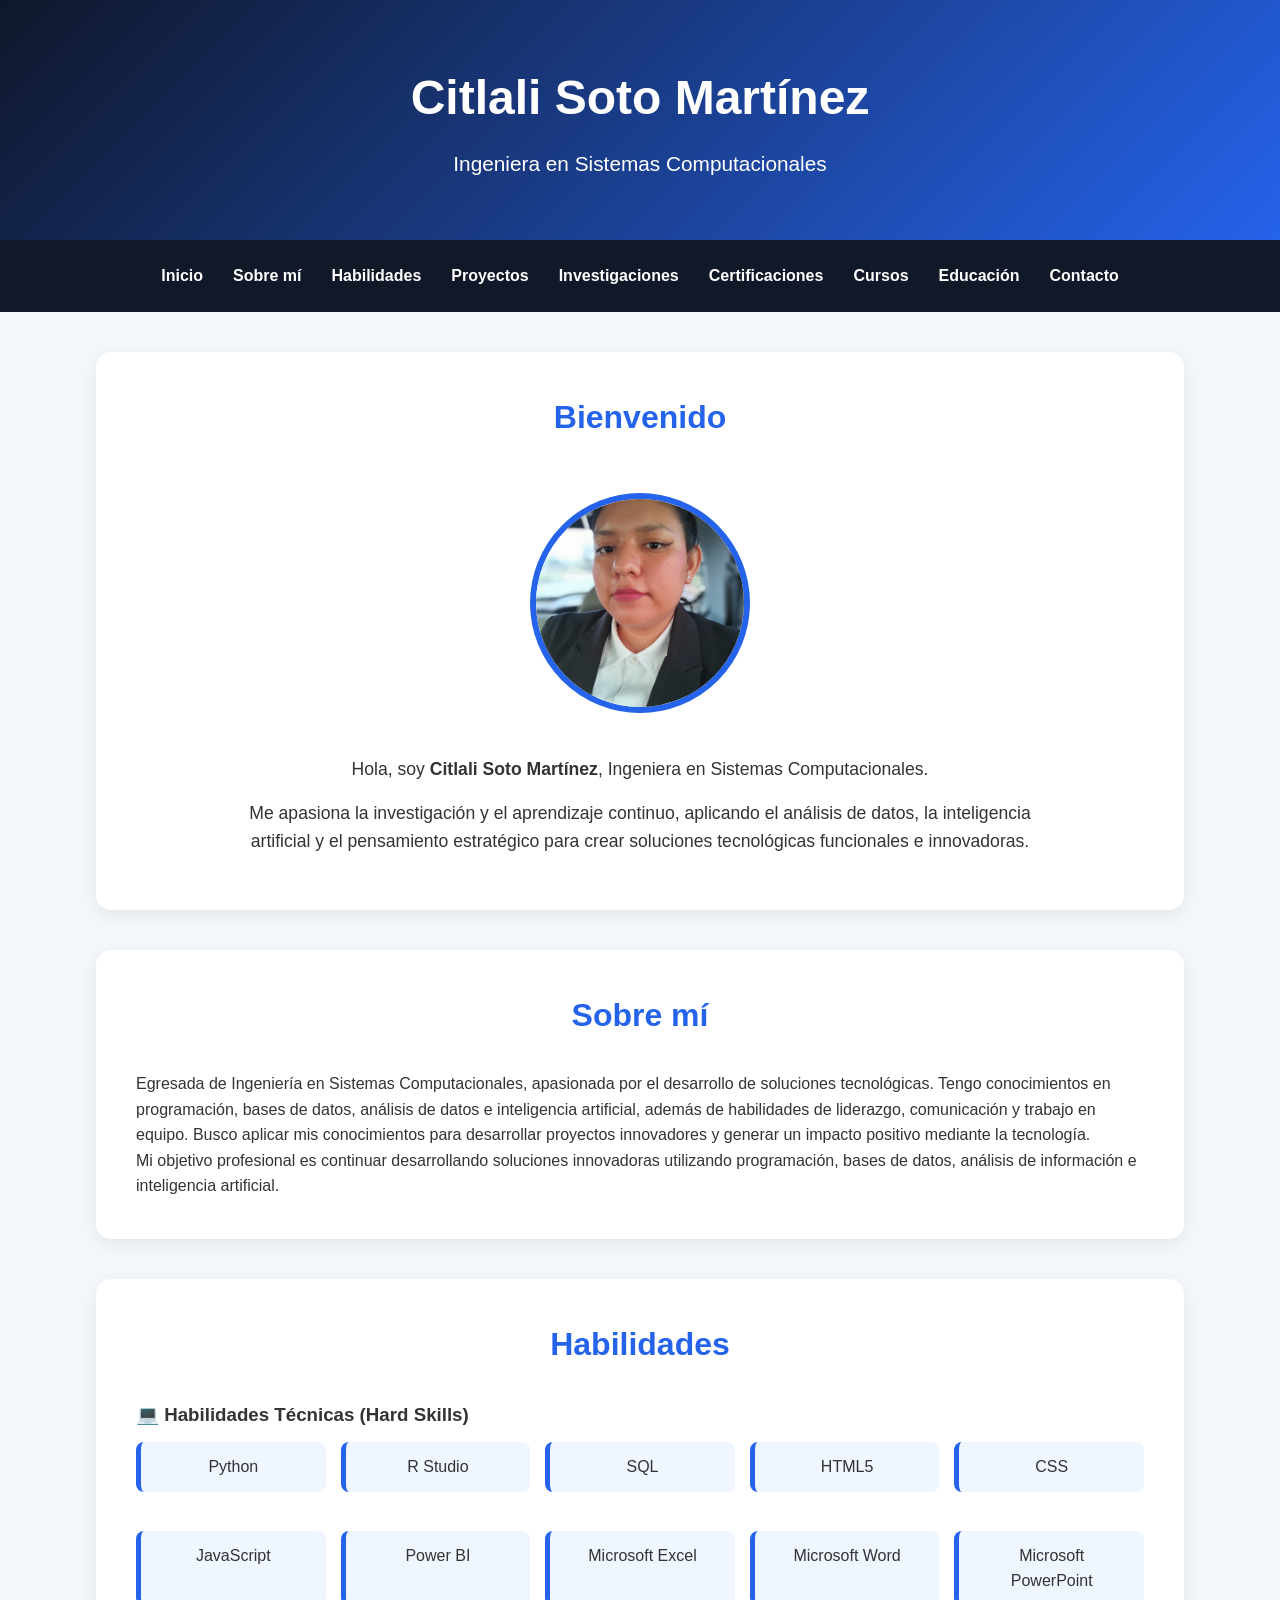
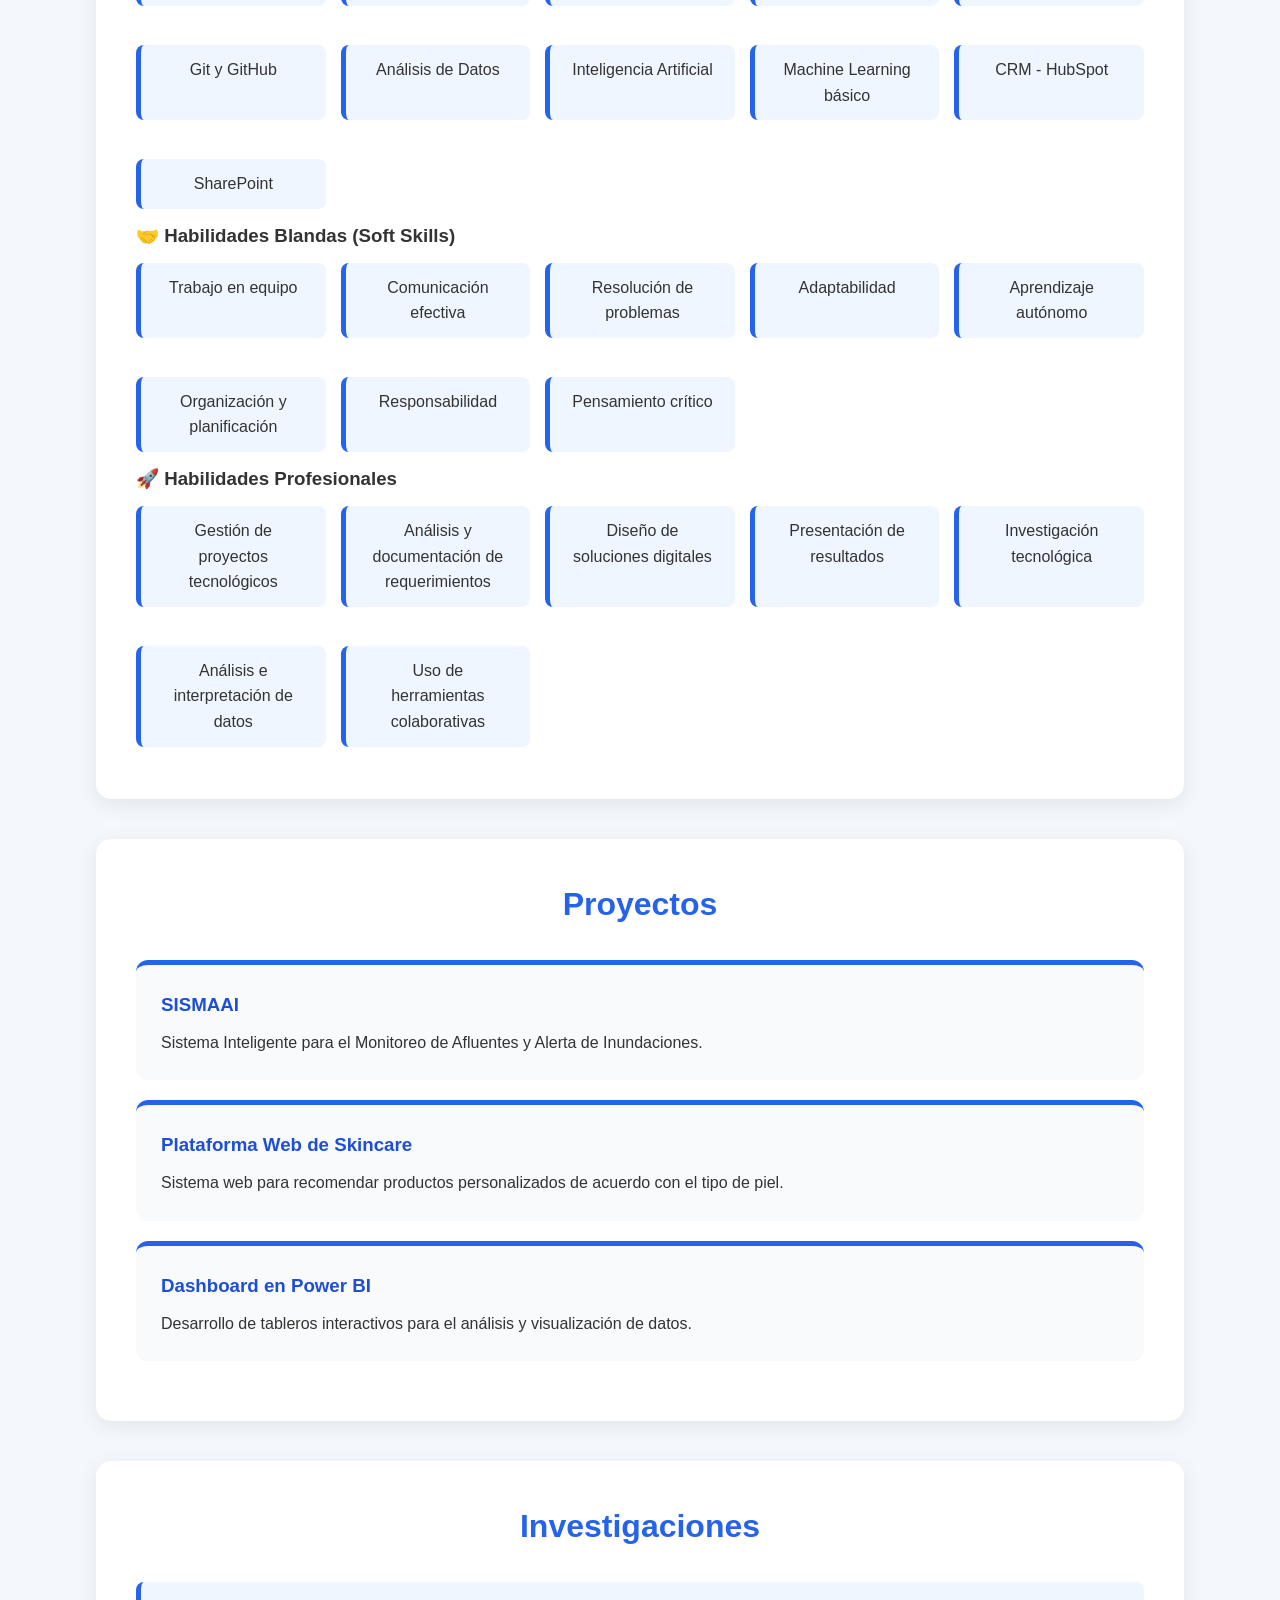
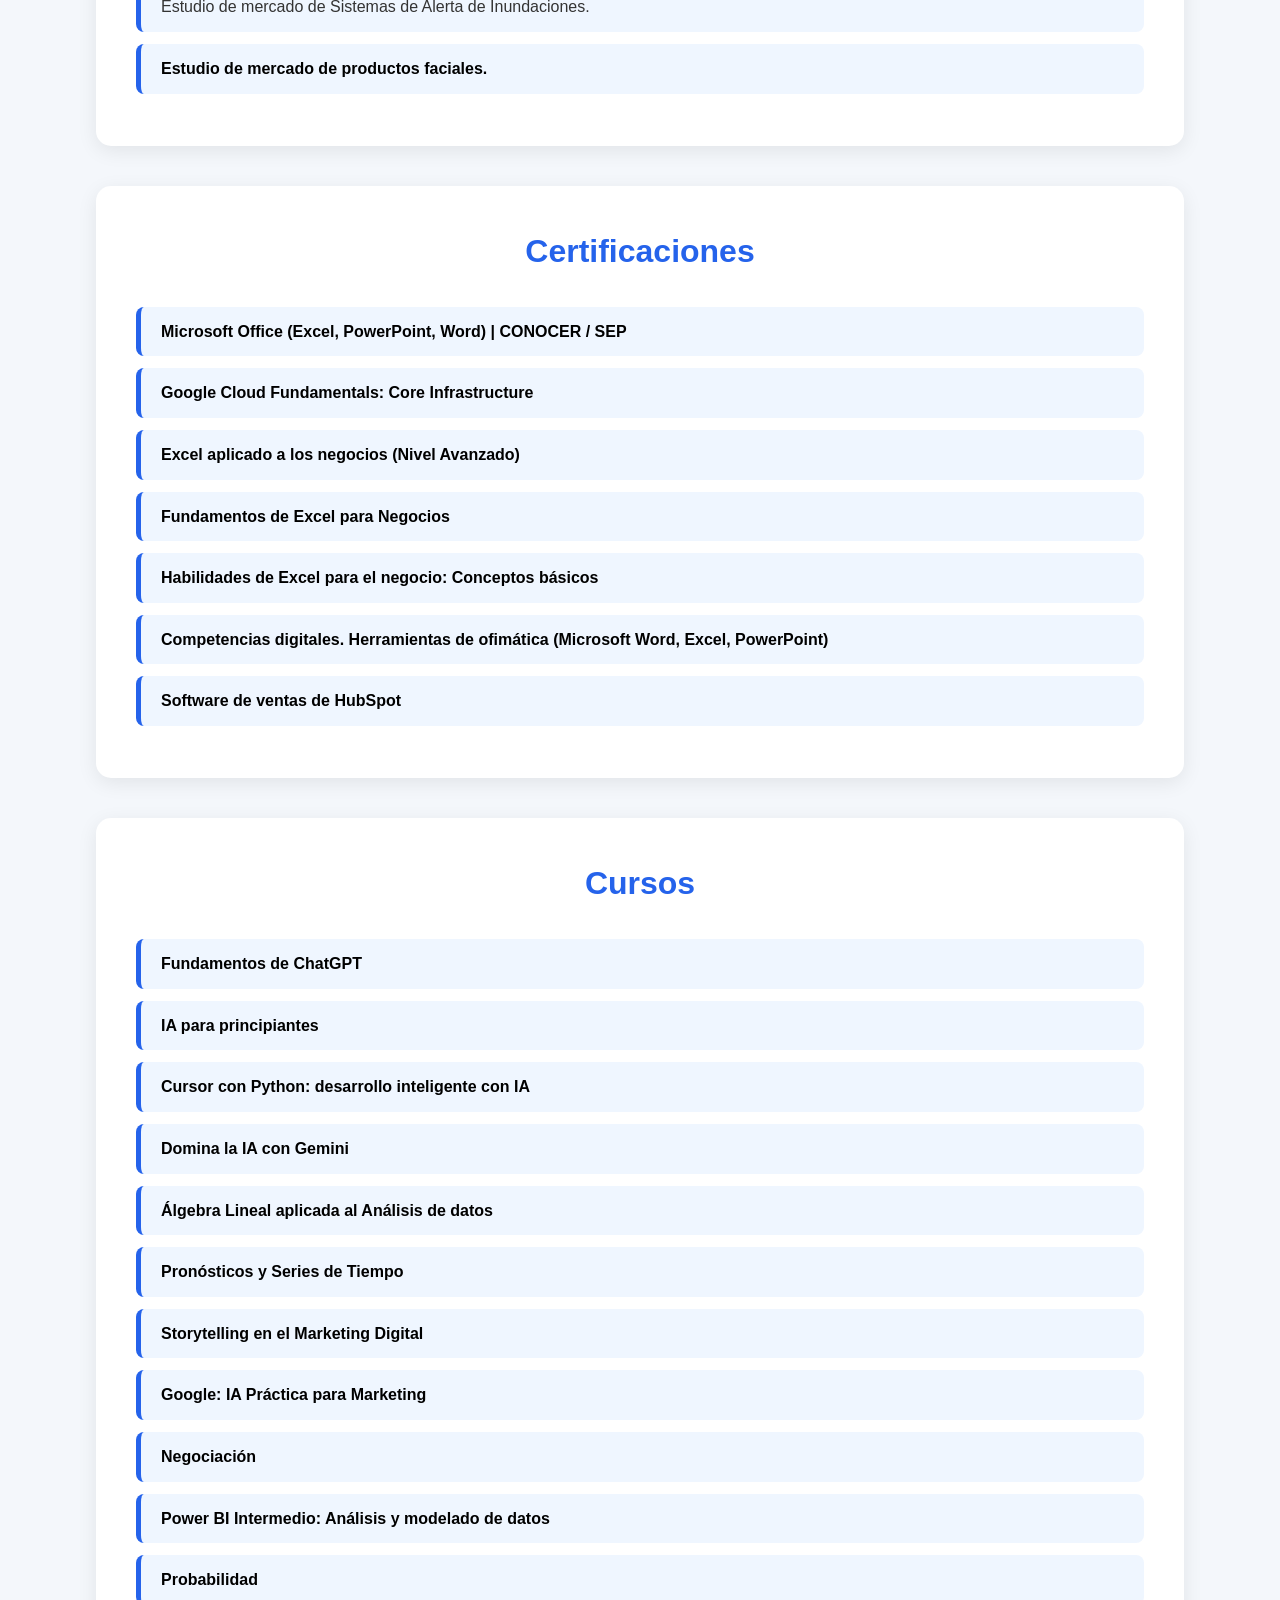
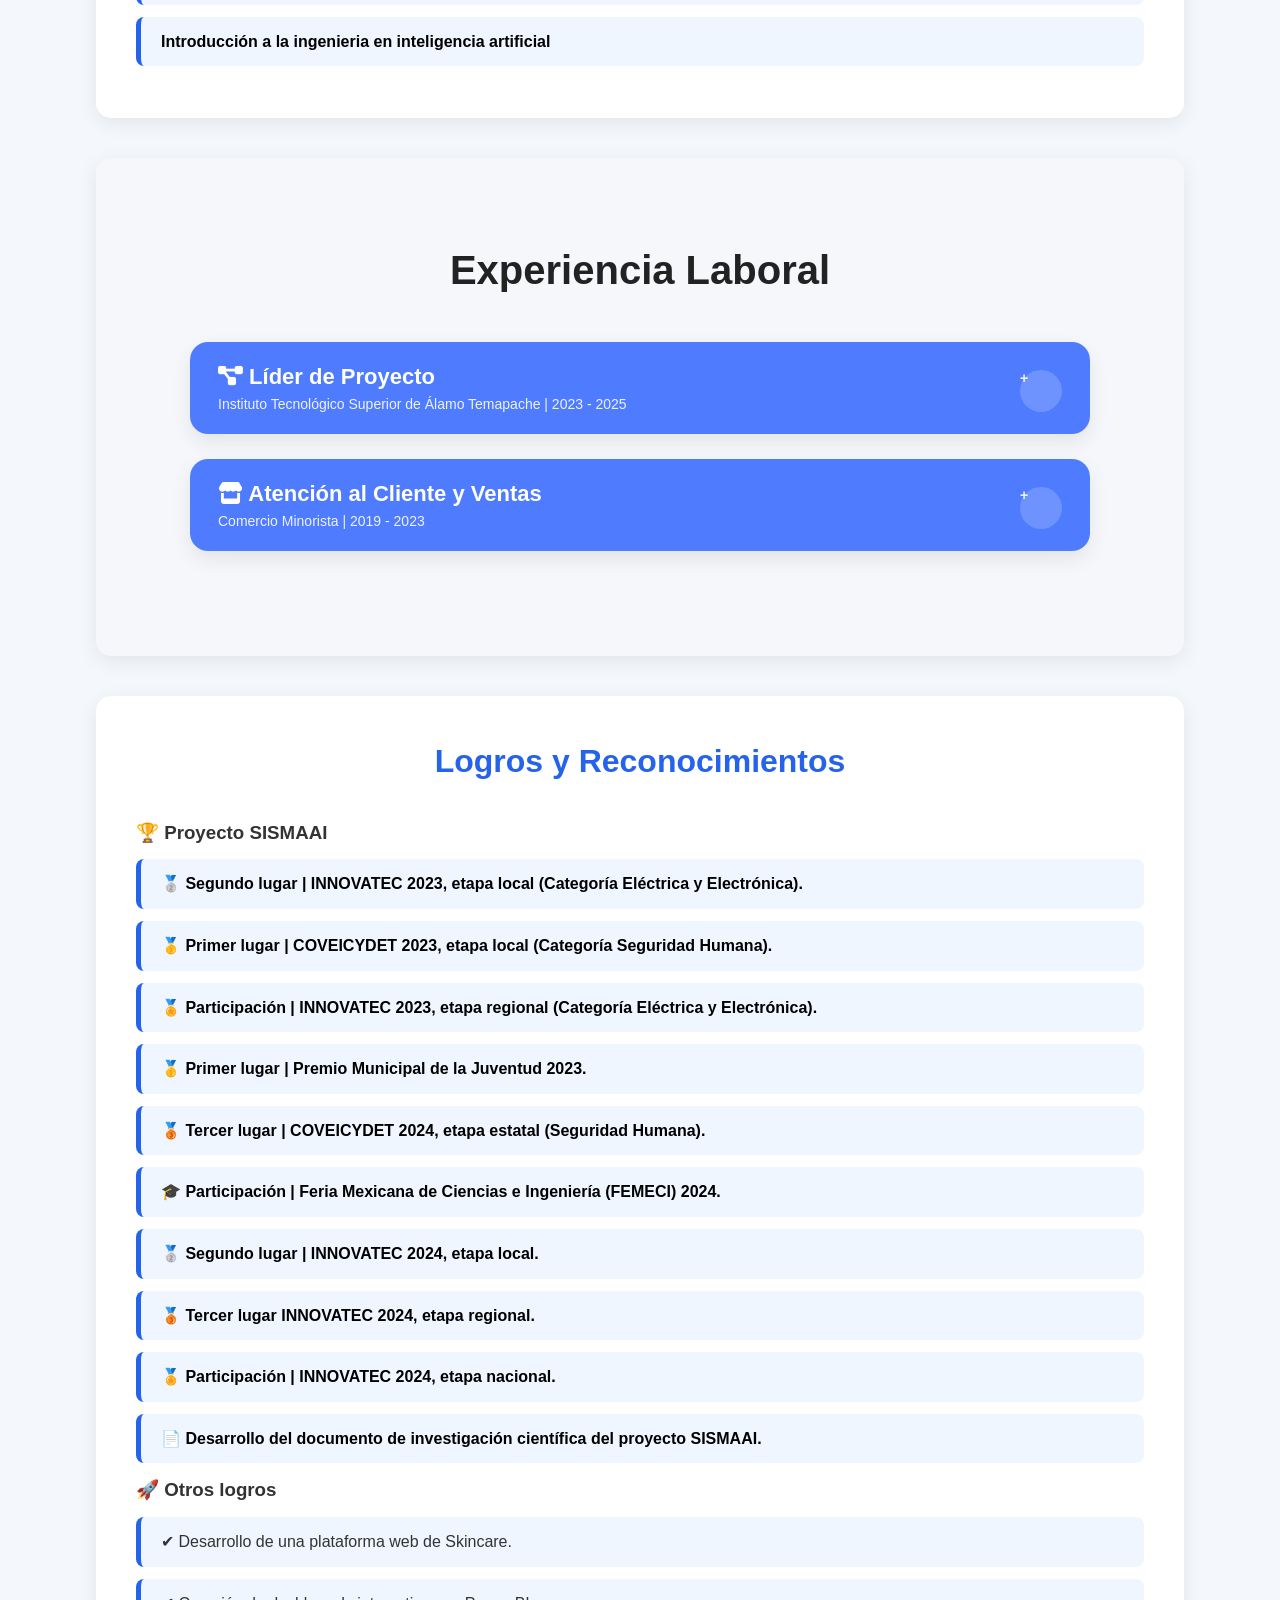
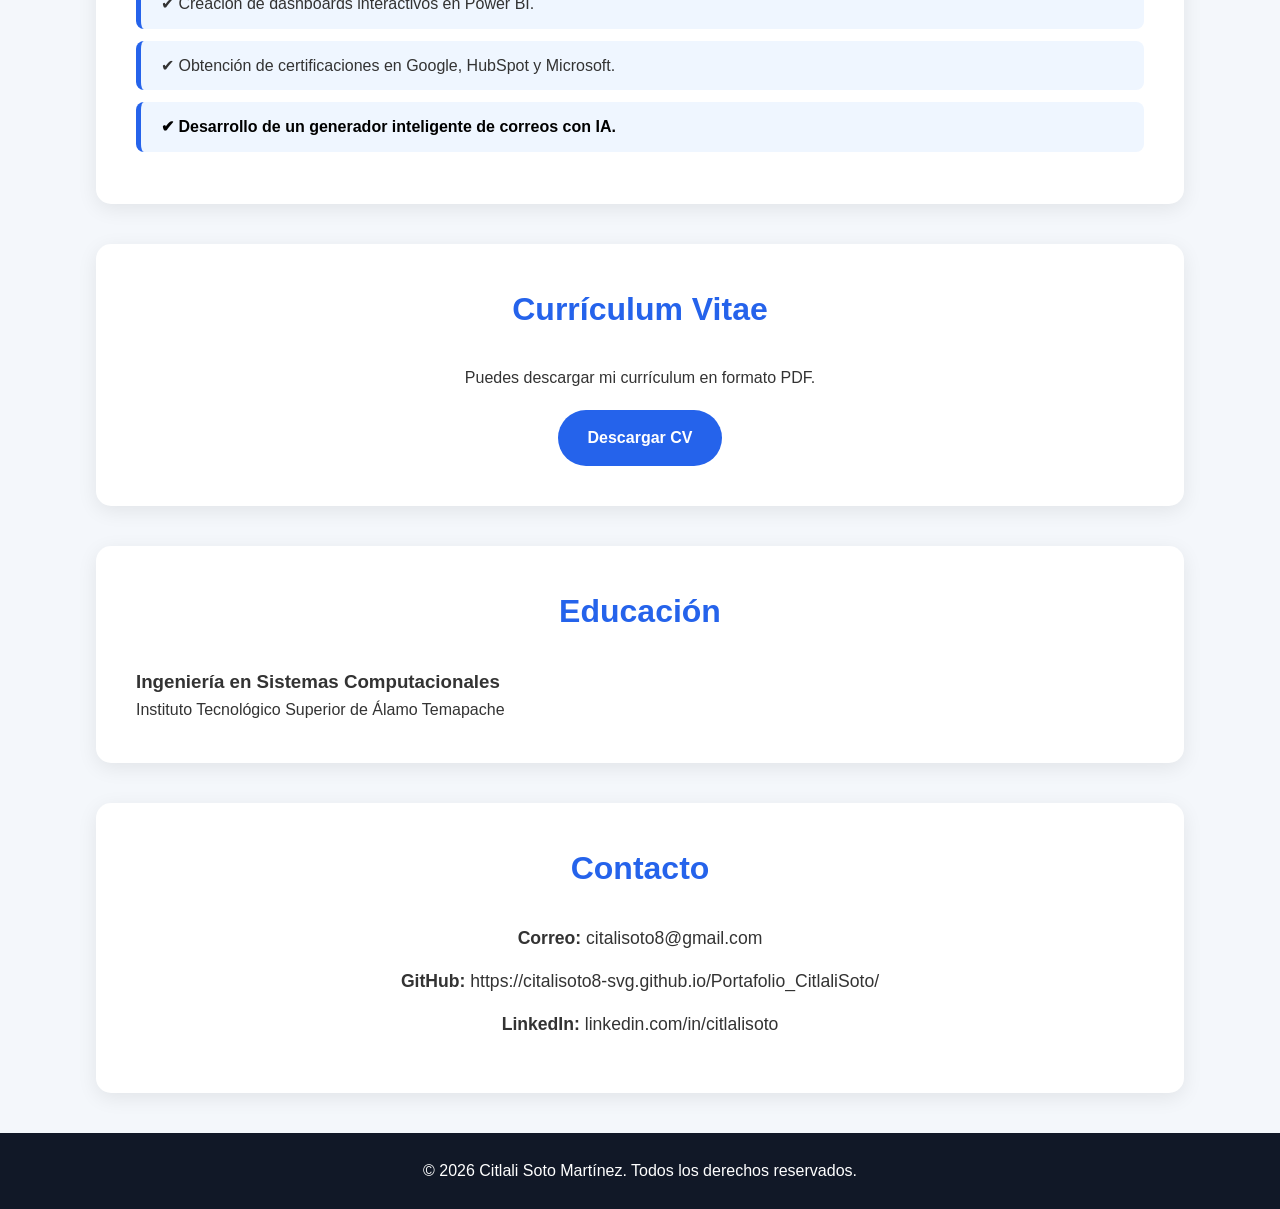
<file: index.html>
<!DOCTYPE html>
<html lang="es">

<head>
    <meta charset="UTF-8">
    <meta name="viewport" content="width=device-width, initial-scale=1.0">
    <title>Portafolio | Citlali Soto Martínez</title>

    <link rel="stylesheet" href="style.css">
    <link rel="stylesheet"
    href="https://cdnjs.cloudflare.com/ajax/libs/font-awesome/6.7.2/css/all.min.css">
</head>

<body>

    <!-- ========================= -->
    <!-- ENCABEZADO -->
    <!-- ========================= -->

    <header>

        <h1>Citlali Soto Martínez</h1>

        <p>Ingeniera en Sistemas Computacionales</p>

    </header>

    <!-- ========================= -->
    <!-- MENÚ -->
    <!-- ========================= -->

    <nav>

        <a href="#inicio">Inicio</a>

        <a href="#sobre-mi">Sobre mí</a>

        <a href="#habilidades">Habilidades</a>

        <a href="#proyectos">Proyectos</a>

        <a href="#investigaciones">Investigaciones</a>

        <a href="#certificaciones">Certificaciones</a>

        <a href="#cursos">Cursos</a>

        <a href="#educacion">Educación</a>

        <a href="#contacto">Contacto</a>

    </nav>

    <!-- ========================= -->
    <!-- INICIO -->
    <!-- ========================= -->

    <section id="inicio">

        <h2>Bienvenido</h2>

        <img src="imagenes/foto.jpg" alt="Foto de Citlali" width="220">

        <p>
            Hola, soy <strong>Citlali Soto Martínez</strong>,
            Ingeniera en Sistemas Computacionales.
        </p>

        <p>
            Me apasiona la investigación y el aprendizaje continuo, 
            aplicando el análisis de datos, la inteligencia artificial 
            y el pensamiento estratégico para crear soluciones tecnológicas 
            funcionales e innovadoras.
        </p>

    </section>

    <!-- ========================= -->
    <!-- SOBRE MÍ -->
    <!-- ========================= -->

    <section id="sobre-mi">

        <h2>Sobre mí</h2>

        <p>
            Egresada de Ingeniería en Sistemas Computacionales, 
            apasionada por el desarrollo de soluciones tecnológicas. 
            Tengo conocimientos en programación, bases de datos, análisis 
            de datos e inteligencia artificial, además de habilidades de liderazgo, 
            comunicación y trabajo en equipo. Busco aplicar mis conocimientos para 
            desarrollar proyectos innovadores y generar un impacto positivo mediante la tecnología.

        </p>

        <p>
            Mi objetivo profesional es continuar desarrollando
            soluciones innovadoras utilizando programación,
            bases de datos, análisis de información e inteligencia artificial.
        </p>

    </section>

    <!-- ========================= -->
    <!-- HABILIDADES -->
    <!-- ========================= -->


    <section id="habilidades">

        <h2>Habilidades</h2>


            <!-- HARD SKILLS -->

            <div class="grupo-habilidades">

                <h3>💻 Habilidades Técnicas (Hard Skills)</h3>

                <ul>

                    <li>Python</li>

                    <li>R Studio</li>

                    <li>SQL</li>

                    <li>HTML5</li>

                    <li>CSS</li>

                    <li>JavaScript</li>

                    <li>Power BI</li>

                    <li>Microsoft Excel</li>

                    <li>Microsoft Word</li>

                    <li>Microsoft PowerPoint</li>

                    <li>Git y GitHub</li>

                    <li>Análisis de Datos</li>

                    <li>Inteligencia Artificial</li>

                    <li>Machine Learning básico</li>

                    <li>CRM - HubSpot</li>

                    <li>SharePoint</li>

                </ul>

            </div>



            <!-- SOFT SKILLS -->

            <div class="grupo-habilidades">

                <h3>🤝 Habilidades Blandas (Soft Skills)</h3>

                <ul>

                    <li>Trabajo en equipo</li>

                    <li>Comunicación efectiva</li>

                    <li>Resolución de problemas</li>

                    <li>Adaptabilidad</li>

                    <li>Aprendizaje autónomo</li>

                    <li>Organización y planificación</li>

                    <li>Responsabilidad</li>

                    <li>Pensamiento crítico</li>

                </ul>

            </div>



            <!-- PROFESIONALES -->

            <div class="grupo-habilidades">

                <h3>🚀 Habilidades Profesionales</h3>

                <ul>

                    <li>Gestión de proyectos tecnológicos</li>

                    <li>Análisis y documentación de requerimientos</li>

                    <li>Diseño de soluciones digitales</li>

                    <li>Presentación de resultados</li>

                    <li>Investigación tecnológica</li>

                    <li>Análisis e interpretación de datos</li>

                    <li>Uso de herramientas colaborativas</li>

                </ul>

            </div>


        </section>

    <!-- ========================= -->
    <!-- PROYECTOS -->
    <!-- ========================= -->

    <section id="proyectos">

        <h2>Proyectos</h2>

        <article>

            <h3>SISMAAI</h3>

            <p>
                Sistema Inteligente para el Monitoreo de Afluentes
                y Alerta de Inundaciones.
            </p>

        </article>

        <article>

            <h3>Plataforma Web de Skincare</h3>

            <p>
                Sistema web para recomendar productos
                personalizados de acuerdo con el tipo de piel.
            </p>

        </article>

        <article>

            <h3>Dashboard en Power BI</h3>

            <p>
                Desarrollo de tableros interactivos para el análisis
                y visualización de datos.
            </p>

        </article>

    </section>

    <!-- ========================= -->
    <!-- INVESTIGACIONES -->
    <!-- ========================= -->

    <section id="investigaciones">

        <h2>Investigaciones</h2>

        <ul>

            <li>Estudio de mercado de Sistemas de Alerta de Inundaciones.</li>

            <a href="documentos/ESTUDIO DE MERCADO SKINCARE.pdf" target="_blank">
               <li>Estudio de mercado de productos faciales.</li>
            </a>
            

        </ul>

    </section>

    <!-- ========================= -->
    <!-- CERTIFICACIONES -->
    <!-- ========================= -->

    <section id="certificaciones">

        <h2>Certificaciones</h2>

        <ul>
            <a href="documentos/Microsoft_Office.pdf" target="_blank">
                <li>Microsoft Office (Excel, PowerPoint, Word) | CONOCER / SEP</li>
            </a>
            
            <a href="documentos/Google Cloud Fundamentals, Core Infrastructure.pdf" target="_blank">
                <li>Google Cloud Fundamentals: Core Infrastructure</li>
            </a>

            <a href="documentos/Excel aplicado a los negocios (Nivel Avanzado).pdf" target="_blank">
                <li>Excel aplicado a los negocios (Nivel Avanzado)</li>
            </a>

            <a href="documentos/Fundamentos de Excel para Negocios.pdf" target="_blank">
                <li>Fundamentos de Excel para Negocios</li>
            </a>

            <a href="documentos/Habilidades de Excel para el negocio  Conceptos basicos.pdf" target="_blank">
                <li>Habilidades de Excel para el negocio: Conceptos básicos</li>
            </a>

            <a href="documentos/Competencias digitales. Herramientas de ofimática.pdf" target="_blank">
                <li>Competencias digitales. Herramientas de ofimática (Microsoft Word, Excel, PowerPoint)</li>
            </a>

            <a href="documentos/Software de ventas de HubSpot.pdf" target="_blank">
                <li>Software de ventas de HubSpot</li>
            </a>

        </ul>

    </section>

    
    <!-- ========================= -->
    <!-- CURSOS -->
    <!-- ========================= -->

    <section id="cursos">

        <h2>Cursos</h2>

        <ul>
            <a href="documentos/Fundamentos de ChatGPT.pdf" target="_blank">
                <li>Fundamentos de ChatGPT</li>
            </a>
            
            <a href="documentos/IA para principiantes.pdf" target="_blank">
                <li>IA para principiantes</li>
            </a>

            <a href="documentos/Curso Pyhton y Cursor.pdf" target="_blank">
                <li>Cursor con Python: desarrollo inteligente con IA</li>
            </a>

            <a href="documentos/Fundamentos de Excel para Negocios.pdf" target="_blank">
                <li>Domina la IA con Gemini</li>
            </a>

            <a href="documentos/AL_Py_2026_constancia_33.pdf" target="_blank">
                <li>Álgebra Lineal aplicada al Análisis de datos</li>
            </a>

            <a href="documentos/ST_PyR_2026_constancia_58.pdf" target="_blank">
                <li>Pronósticos y Series de Tiempo</li>
            </a>

            <a href="documentos/Storytelling en el Marketing Digital.pdf" target="_blank">
                <li>Storytelling en el Marketing Digital</li>
            </a>

            <a href="documentos/Google IA Práctica para Marketing.pdf" target="_blank">
                <li>Google: IA Práctica para Marketing</li>
            </a>

            <a href="documentos/Negociacion.pdf" target="_blank">
                 <li>Negociación</li>
            </a>

            <a href="documentos/Power BI Intermedio.pdf" target="_blank">
                 <li>Power BI Intermedio: Análisis y modelado de datos</li>
            </a>

            <a href="documentos/Software de ventas de HubSpot.pdf" target="_blank">
                 <li>Probabilidad</li>
            </a>

            <a href="documentos/Introduccion a la ingenieria en inteligencia artificial.pdf" target="_blank">
                 <li>Introducción a la ingenieria en inteligencia artificial</li>
            </a>

        </ul>

    </section>




    <!-- ========================= -->
    <!-- EXPERIENCIA -->
    <!-- ========================= -->



    <section id="experiencia" class="experiencia">

        <div class="contenido-seccion">

            <h2>Experiencia Laboral</h2>

            <!-- Tarjeta 1 -->
            <div class="acordeon">

                <button class="acordeon-btn">
                    <div>
                        <h3>
                            <i class="fa-solid fa-diagram-project"></i>
                            Líder de Proyecto
                        </h3>
                        <span>Instituto Tecnológico Superior de Álamo Temapache | 2023 - 2025</span>
                    </div>

                    <span class="icono">+</span>
                </button>

                <div class="contenido">

                    <p>
                        Dirigí el desarrollo del proyecto <strong>SISMAAI</strong>, participando en la coordinación del equipo,
                        análisis de requerimientos, diseño e implementación del sistema.
                    </p>

                    <ul>
                        <li>Coordinación del equipo de trabajo.</li>
                        <li>Planeación del proyecto.</li>
                        <li>Análisis de requerimientos.</li>
                        <li>Diseño e implementación.</li>
                    </ul>

                    <div class="tags">
                        <span>Gestión</span>
                        <span>Liderazgo</span>
                        <span>Análisis</span>
                        <span>Trabajo en equipo</span>
                    </div>

                </div>

            </div>

            <!-- Tarjeta 2 -->

            <div class="acordeon">

                <button class="acordeon-btn">

                    <div>

                        <h3>
                            <i class="fa-solid fa-store"></i>
                            Atención al Cliente y Ventas
                        </h3>

                        <span>Comercio Minorista | 2019 - 2023</span>

                    </div>

                    <span class="icono">+</span>

                </button>

                <div class="contenido">

                    <p>
                        Brindé atención personalizada a clientes, gestioné ventas,
                        inventarios y manejo de caja, desarrollando habilidades de
                        comunicación, organización y resolución de problemas.
                    </p>

                    <ul>
                        <li>Atención al cliente.</li>
                        <li>Gestión de ventas.</li>
                        <li>Manejo de caja.</li>
                        <li>Control de inventario.</li>
                    </ul>

                    <div class="tags">
                        <span>Comunicación</span>
                        <span>Ventas</span>
                        <span>Organización</span>
                        <span>Trabajo en equipo</span>
                    </div>

                </div>

            </div>

        </div>

    </section>





    <!-- ========================= -->
    <!-- LOGROS -->
    <!-- ========================= -->

    <section id="logros">

    <h2>Logros y Reconocimientos</h2>

    <h3>🏆 Proyecto SISMAAI</h3>

    <ul>
        <a href="documentos/INNOVATEC 2023, etapa local.pdf" target="_blank">
            <li>🥈 Segundo lugar | INNOVATEC 2023, etapa local (Categoría Eléctrica y Electrónica).</li>
        </a>
    
        <a href="documentos/COVEICYDET 2023, etapa local.pdf" target="_blank">
            <li>🥇 Primer lugar | COVEICYDET 2023, etapa local (Categoría Seguridad Humana).</li>
        </a>
        
        <a href="documentos/INNOVATEC 2023, etapa local.pdf" target="_blank">
            <li>🏅 Participación | INNOVATEC 2023, etapa regional (Categoría Eléctrica y Electrónica).</li>
        </a>
        
        <a href="documentos/INNOVATEC 2023, etapa local.pdf" target="_blank">
            <li>🥇 Primer lugar | Premio Municipal de la Juventud 2023.</li>
        </a>
        
        <a href="documentos/COVEICYDET 2023, etapa local.pdf" target="_blank">
             <li>🥉 Tercer lugar | COVEICYDET 2024, etapa estatal (Seguridad Humana).</li>
         </a>

        <a href="documentos/Feria Mexicana de Ciencias e Ingeniería (FEMECI).pdf" target="_blank">
             <li>🎓 Participación | Feria Mexicana de Ciencias e Ingeniería (FEMECI) 2024.</li>
        </a>
         

        <a href="documentos/INNOVATEC 2024, etapa local.pdf" target="_blank">
            <li>🥈 Segundo lugar | INNOVATEC 2024, etapa local.</li>
        </a>

        <a href="documentos/italamo-constancia-22010.pdf" target="_blank">
            <li>🥉 Tercer lugar  INNOVATEC 2024, etapa regional.</li>
        </a>

        <a href="documentos/italamo-constancia-3201.pdf" target="_blank">
            <li>🏅 Participación | INNOVATEC 2024, etapa nacional.</li>
        </a>

        <a href="documentos/italamo-constancia-3201.pdf" target="_blank">
            <li>📄 Desarrollo del documento de investigación científica del proyecto SISMAAI.</li>
        </a>
        
    </ul>

    <h3>🚀 Otros logros</h3>

    <ul>

        <li>✔ Desarrollo de una plataforma web de Skincare.</li>

        <li>✔ Creación de dashboards interactivos en Power BI.</li>

        <li>✔ Obtención de certificaciones en Google, HubSpot y Microsoft.</li>

        <a href="documentos/AI Email Generatoor.html" target="_blank">
            <li>✔ Desarrollo de un generador inteligente de correos con IA.</li>
        </a>
        

    </ul>

</section>

    <!-- ========================= -->
    <!-- DESCARGAR CV -->
    <!-- ========================= -->

    <section id="cv">

        <h2>Currículum Vitae</h2>

        <p>
            Puedes descargar mi currículum en formato PDF.
        </p>

        <a href="documentos/CV.pdf" target="_blank">
            Descargar CV
        </a>

    </section>
    <!-- ========================= -->
    <!-- EDUCACIÓN -->
    <!-- ========================= -->

    <section id="educacion">

        <h2>Educación</h2>

        <h3>Ingeniería en Sistemas Computacionales</h3>

        <p>
            Instituto Tecnológico Superior de Álamo Temapache
        </p>

    </section>

    <!-- ========================= -->
    <!-- CONTACTO -->
    <!-- ========================= -->

    <section id="contacto">

        <h2>Contacto</h2>

        <p><strong>Correo:</strong> citalisoto8@gmail.com </p>

        <p><strong>GitHub:</strong> https://citalisoto8-svg.github.io/Portafolio_CitlaliSoto/</p>

        <p><strong>LinkedIn:</strong> linkedin.com/in/citlalisoto</p>

    </section>

    <!-- ========================= -->
    <!-- PIE DE PÁGINA -->
    <!-- ========================= -->

    <footer>

        <p>© 2026 Citlali Soto Martínez. Todos los derechos reservados.</p>

    </footer>

    <script>
        const acordeones = document.querySelectorAll(".acordeon");

            acordeones.forEach(item => {

                item.querySelector(".acordeon-btn").addEventListener("click", () => {

                    acordeones.forEach(a => {
                        if(a !== item){
                            a.classList.remove("active");
                        }
                    });

                    item.classList.toggle("active");

                });

            });
    </script>

</body>

</html>
</file>
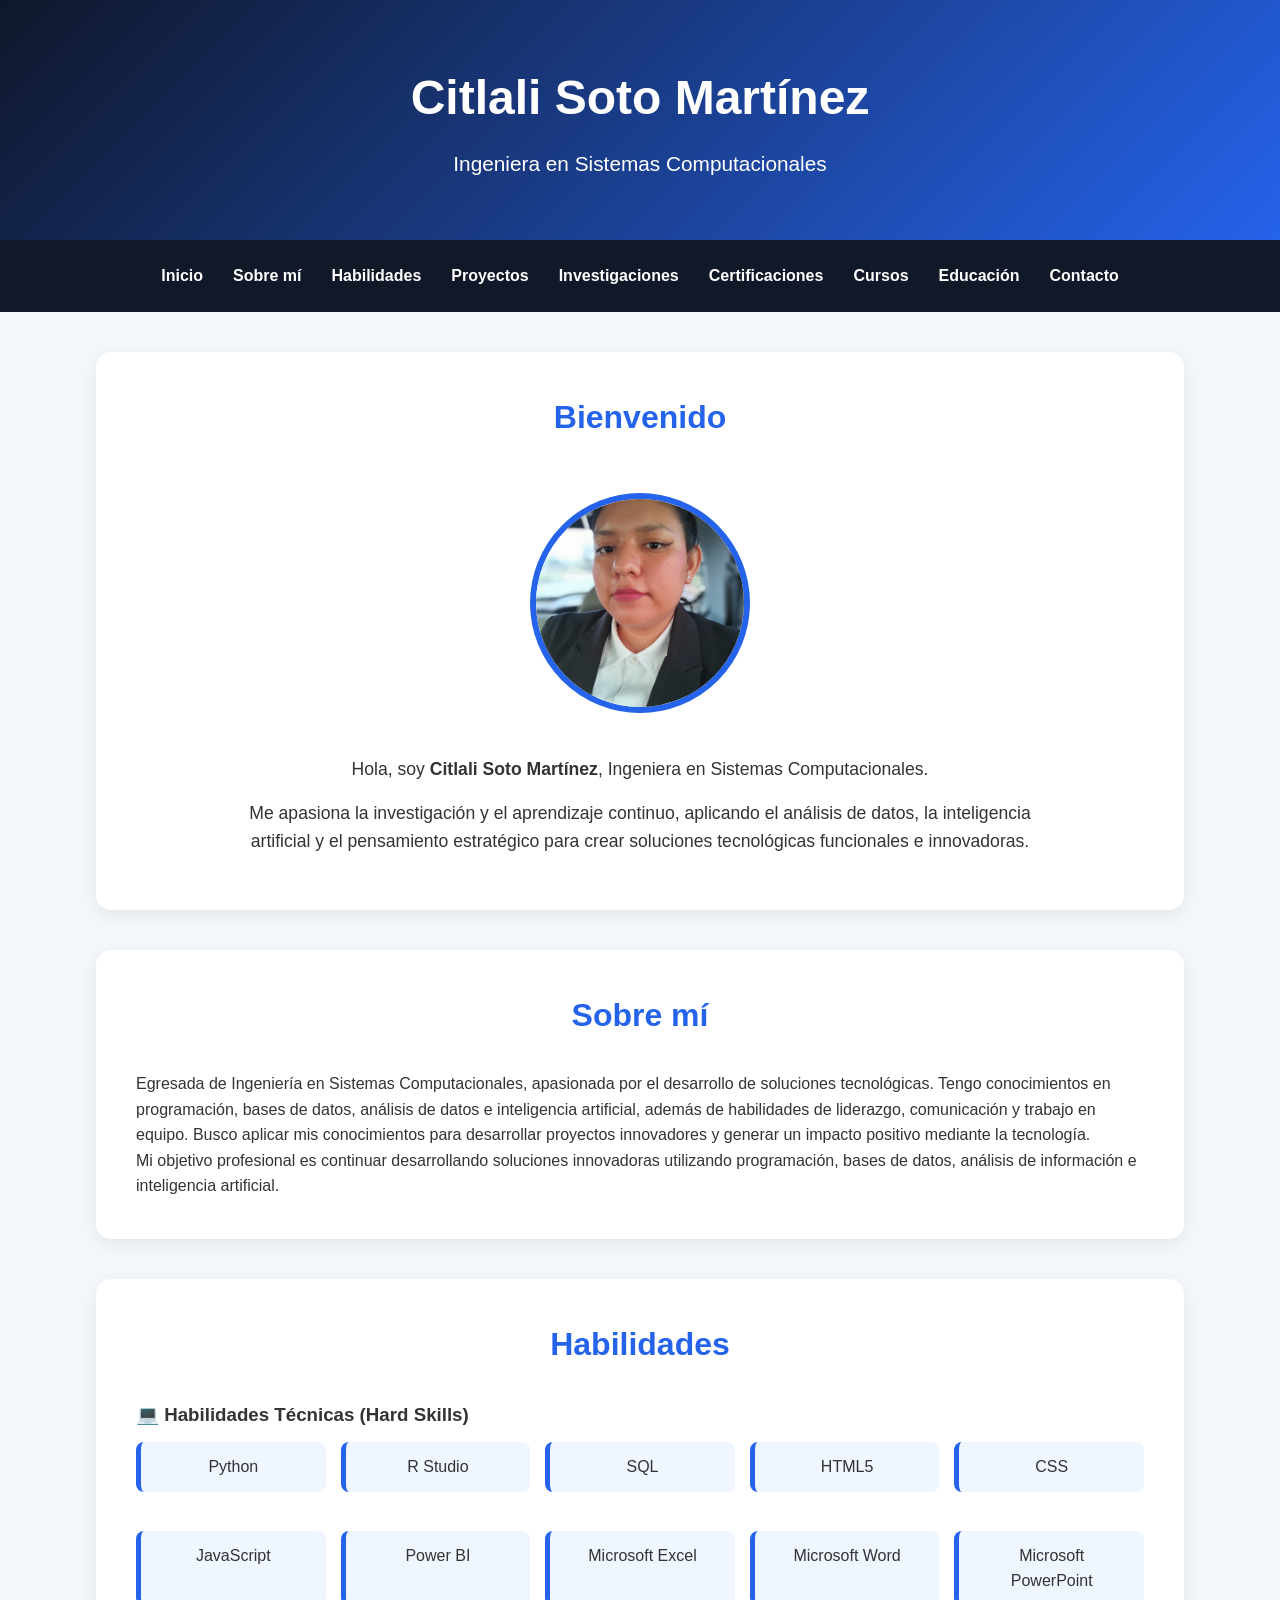
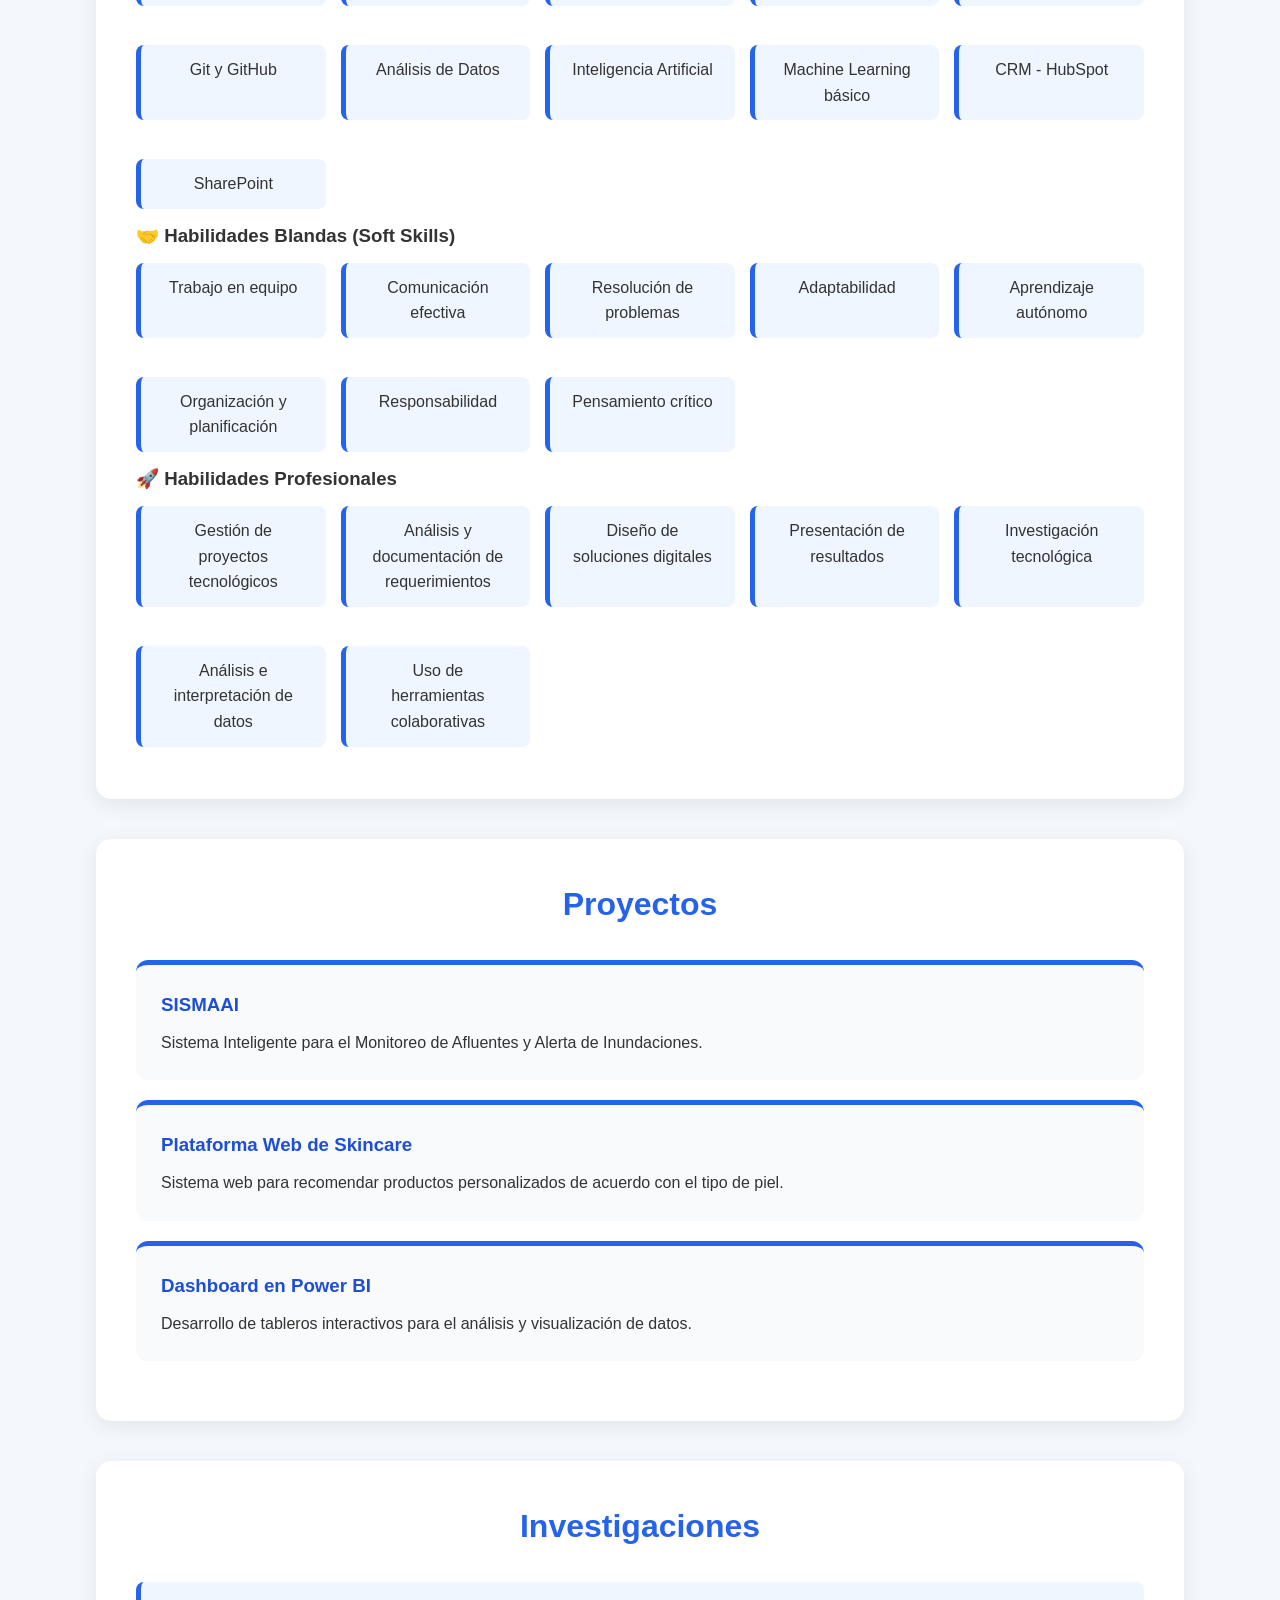
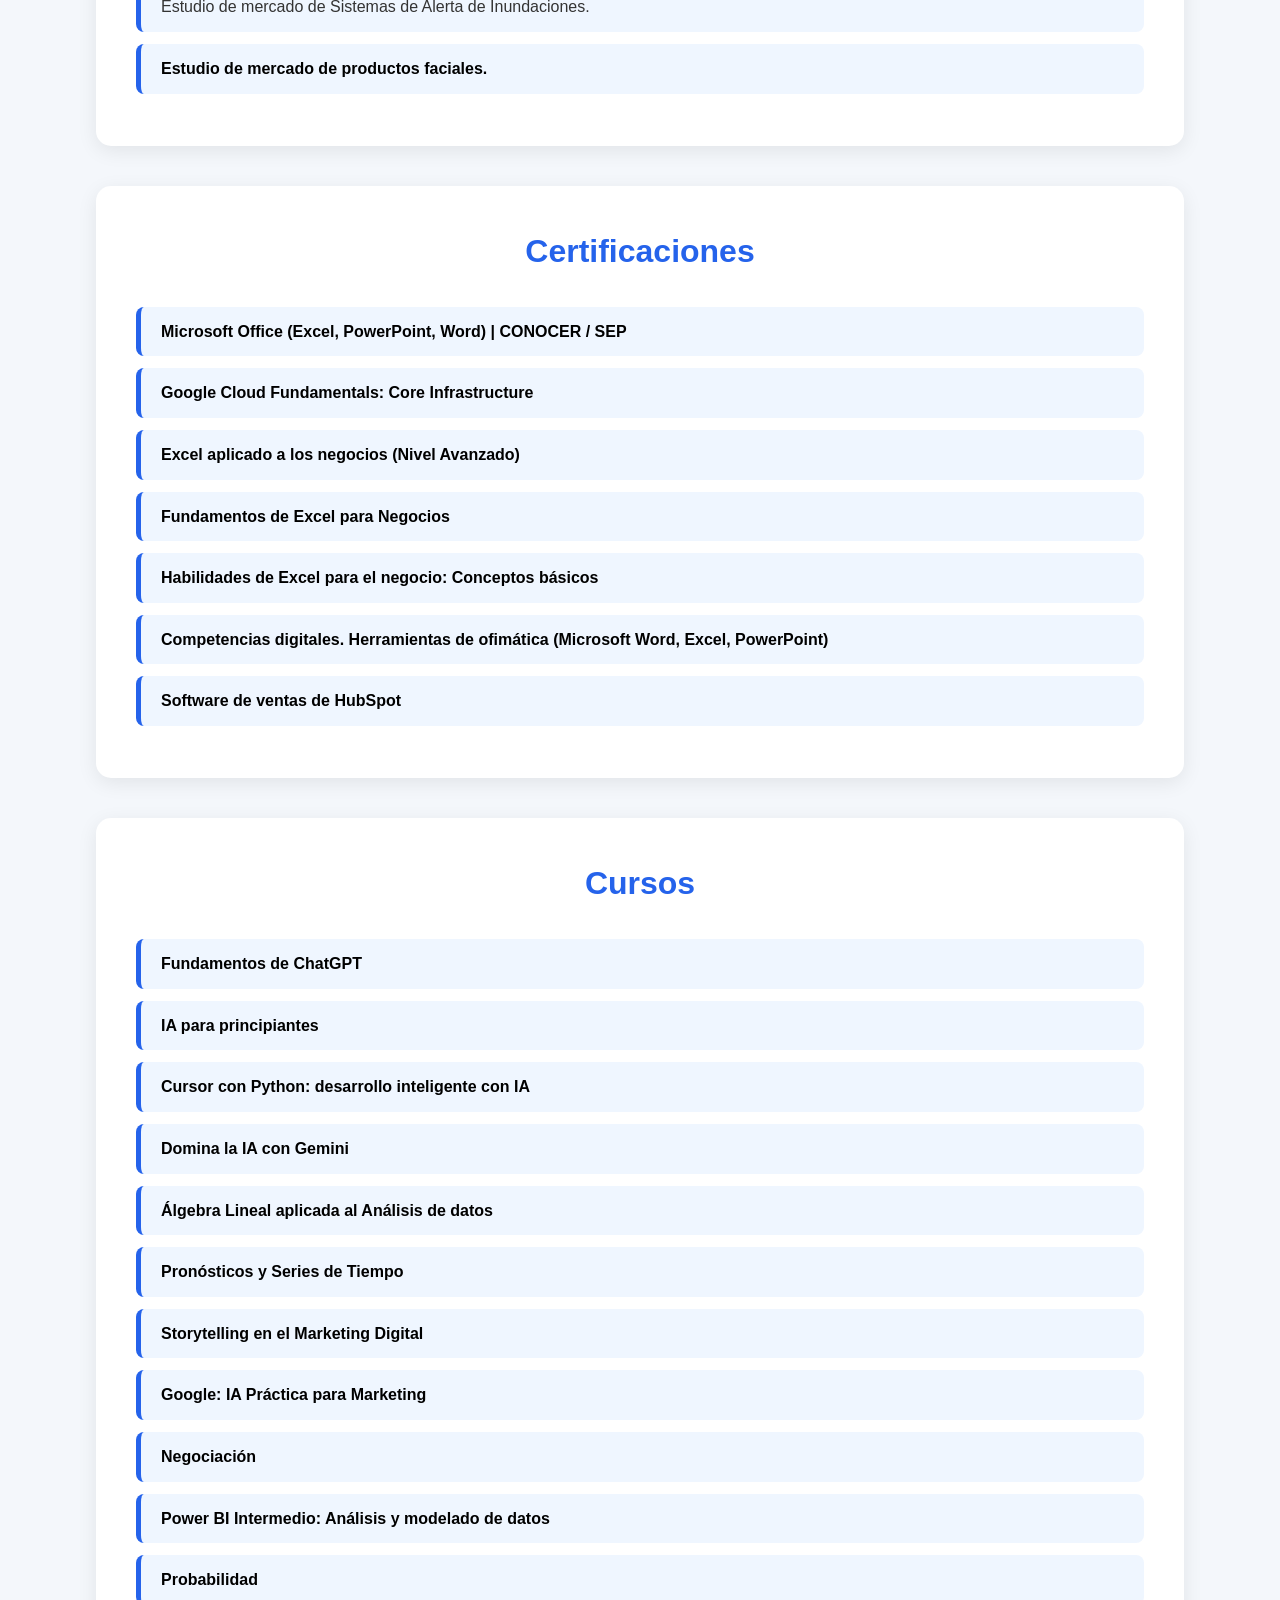
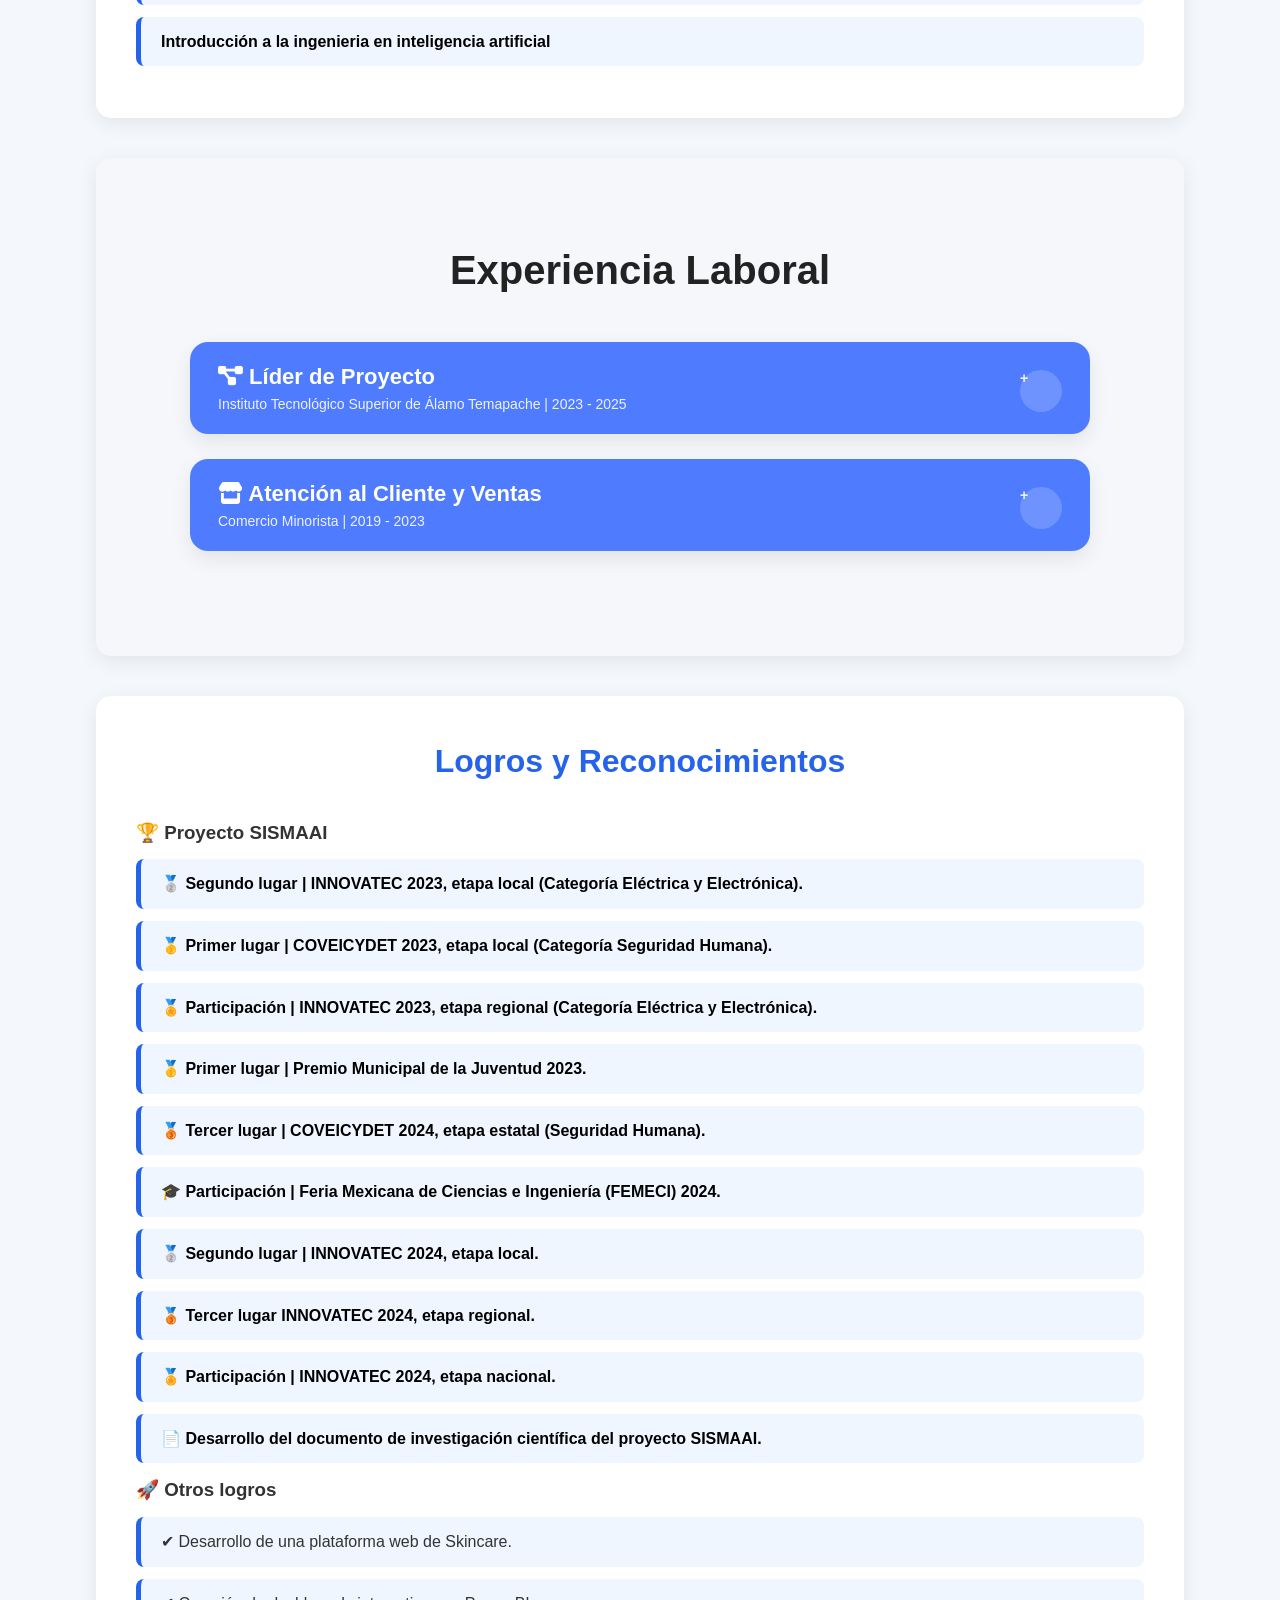
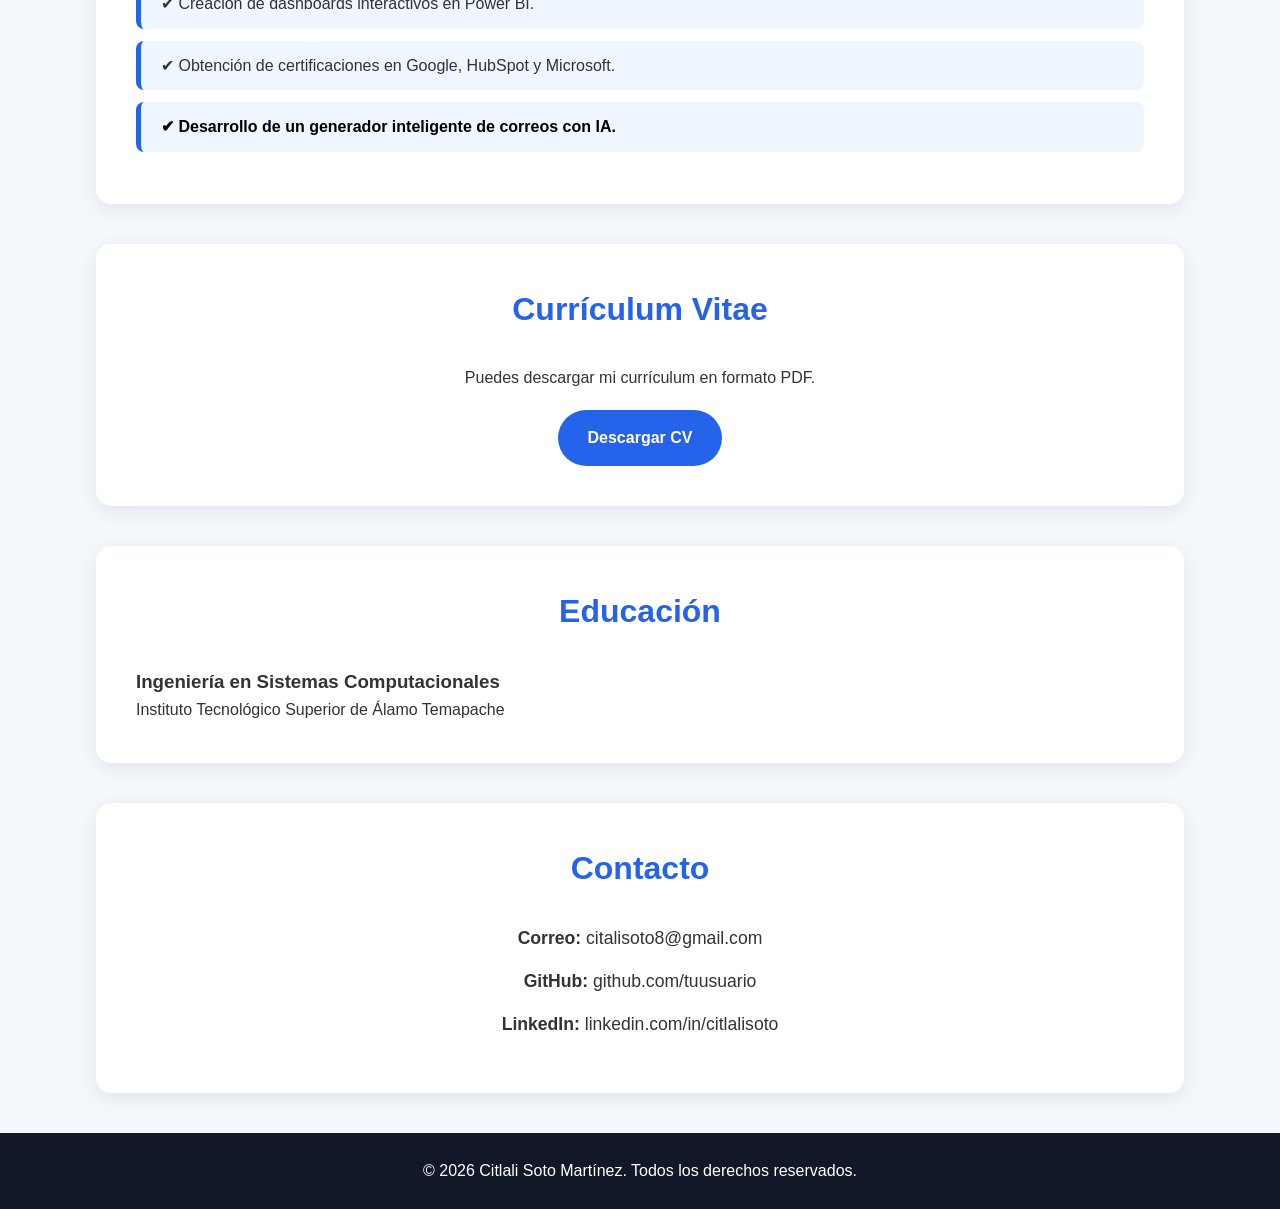
<file: Portafolio_Index-html.html>
<!DOCTYPE html>
<html lang="es">

<head>
    <meta charset="UTF-8">
    <meta name="viewport" content="width=device-width, initial-scale=1.0">
    <title>Portafolio | Citlali Soto Martínez</title>

    <link rel="stylesheet" href="style.css">
    <link rel="stylesheet"
    href="https://cdnjs.cloudflare.com/ajax/libs/font-awesome/6.7.2/css/all.min.css">
</head>

<body>

    <!-- ========================= -->
    <!-- ENCABEZADO -->
    <!-- ========================= -->

    <header>

        <h1>Citlali Soto Martínez</h1>

        <p>Ingeniera en Sistemas Computacionales</p>

    </header>

    <!-- ========================= -->
    <!-- MENÚ -->
    <!-- ========================= -->

    <nav>

        <a href="#inicio">Inicio</a>

        <a href="#sobre-mi">Sobre mí</a>

        <a href="#habilidades">Habilidades</a>

        <a href="#proyectos">Proyectos</a>

        <a href="#investigaciones">Investigaciones</a>

        <a href="#certificaciones">Certificaciones</a>

        <a href="#cursos">Cursos</a>

        <a href="#educacion">Educación</a>

        <a href="#contacto">Contacto</a>

    </nav>

    <!-- ========================= -->
    <!-- INICIO -->
    <!-- ========================= -->

    <section id="inicio">

        <h2>Bienvenido</h2>

        <img src="imagenes/foto.jpg" alt="Foto de Citlali" width="220">

        <p>
            Hola, soy <strong>Citlali Soto Martínez</strong>,
            Ingeniera en Sistemas Computacionales.
        </p>

        <p>
            Me apasiona la investigación y el aprendizaje continuo, 
            aplicando el análisis de datos, la inteligencia artificial 
            y el pensamiento estratégico para crear soluciones tecnológicas 
            funcionales e innovadoras.
        </p>

    </section>

    <!-- ========================= -->
    <!-- SOBRE MÍ -->
    <!-- ========================= -->

    <section id="sobre-mi">

        <h2>Sobre mí</h2>

        <p>
            Egresada de Ingeniería en Sistemas Computacionales, 
            apasionada por el desarrollo de soluciones tecnológicas. 
            Tengo conocimientos en programación, bases de datos, análisis 
            de datos e inteligencia artificial, además de habilidades de liderazgo, 
            comunicación y trabajo en equipo. Busco aplicar mis conocimientos para 
            desarrollar proyectos innovadores y generar un impacto positivo mediante la tecnología.

        </p>

        <p>
            Mi objetivo profesional es continuar desarrollando
            soluciones innovadoras utilizando programación,
            bases de datos, análisis de información e inteligencia artificial.
        </p>

    </section>

    <!-- ========================= -->
    <!-- HABILIDADES -->
    <!-- ========================= -->


    <section id="habilidades">

        <h2>Habilidades</h2>


            <!-- HARD SKILLS -->

            <div class="grupo-habilidades">

                <h3>💻 Habilidades Técnicas (Hard Skills)</h3>

                <ul>

                    <li>Python</li>

                    <li>R Studio</li>

                    <li>SQL</li>

                    <li>HTML5</li>

                    <li>CSS</li>

                    <li>JavaScript</li>

                    <li>Power BI</li>

                    <li>Microsoft Excel</li>

                    <li>Microsoft Word</li>

                    <li>Microsoft PowerPoint</li>

                    <li>Git y GitHub</li>

                    <li>Análisis de Datos</li>

                    <li>Inteligencia Artificial</li>

                    <li>Machine Learning básico</li>

                    <li>CRM - HubSpot</li>

                    <li>SharePoint</li>

                </ul>

            </div>



            <!-- SOFT SKILLS -->

            <div class="grupo-habilidades">

                <h3>🤝 Habilidades Blandas (Soft Skills)</h3>

                <ul>

                    <li>Trabajo en equipo</li>

                    <li>Comunicación efectiva</li>

                    <li>Resolución de problemas</li>

                    <li>Adaptabilidad</li>

                    <li>Aprendizaje autónomo</li>

                    <li>Organización y planificación</li>

                    <li>Responsabilidad</li>

                    <li>Pensamiento crítico</li>

                </ul>

            </div>



            <!-- PROFESIONALES -->

            <div class="grupo-habilidades">

                <h3>🚀 Habilidades Profesionales</h3>

                <ul>

                    <li>Gestión de proyectos tecnológicos</li>

                    <li>Análisis y documentación de requerimientos</li>

                    <li>Diseño de soluciones digitales</li>

                    <li>Presentación de resultados</li>

                    <li>Investigación tecnológica</li>

                    <li>Análisis e interpretación de datos</li>

                    <li>Uso de herramientas colaborativas</li>

                </ul>

            </div>


        </section>

    <!-- ========================= -->
    <!-- PROYECTOS -->
    <!-- ========================= -->

    <section id="proyectos">

        <h2>Proyectos</h2>

        <article>

            <h3>SISMAAI</h3>

            <p>
                Sistema Inteligente para el Monitoreo de Afluentes
                y Alerta de Inundaciones.
            </p>

        </article>

        <article>

            <h3>Plataforma Web de Skincare</h3>

            <p>
                Sistema web para recomendar productos
                personalizados de acuerdo con el tipo de piel.
            </p>

        </article>

        <article>

            <h3>Dashboard en Power BI</h3>

            <p>
                Desarrollo de tableros interactivos para el análisis
                y visualización de datos.
            </p>

        </article>

    </section>

    <!-- ========================= -->
    <!-- INVESTIGACIONES -->
    <!-- ========================= -->

    <section id="investigaciones">

        <h2>Investigaciones</h2>

        <ul>

            <li>Estudio de mercado de Sistemas de Alerta de Inundaciones.</li>

            <a href="documentos/ESTUDIO DE MERCADO SKINCARE.pdf" target="_blank">
               <li>Estudio de mercado de productos faciales.</li>
            </a>
            

        </ul>

    </section>

    <!-- ========================= -->
    <!-- CERTIFICACIONES -->
    <!-- ========================= -->

    <section id="certificaciones">

        <h2>Certificaciones</h2>

        <ul>
            <a href="documentos/Microsoft_Office.pdf" target="_blank">
                <li>Microsoft Office (Excel, PowerPoint, Word) | CONOCER / SEP</li>
            </a>
            
            <a href="documentos/Google Cloud Fundamentals, Core Infrastructure.pdf" target="_blank">
                <li>Google Cloud Fundamentals: Core Infrastructure</li>
            </a>

            <a href="documentos/Excel aplicado a los negocios (Nivel Avanzado).pdf" target="_blank">
                <li>Excel aplicado a los negocios (Nivel Avanzado)</li>
            </a>

            <a href="documentos/Fundamentos de Excel para Negocios.pdf" target="_blank">
                <li>Fundamentos de Excel para Negocios</li>
            </a>

            <a href="documentos/Habilidades de Excel para el negocio  Conceptos basicos.pdf" target="_blank">
                <li>Habilidades de Excel para el negocio: Conceptos básicos</li>
            </a>

            <a href="documentos/Competencias digitales. Herramientas de ofimática.pdf" target="_blank">
                <li>Competencias digitales. Herramientas de ofimática (Microsoft Word, Excel, PowerPoint)</li>
            </a>

            <a href="documentos/Software de ventas de HubSpot.pdf" target="_blank">
                <li>Software de ventas de HubSpot</li>
            </a>

        </ul>

    </section>

    
    <!-- ========================= -->
    <!-- CURSOS -->
    <!-- ========================= -->

    <section id="cursos">

        <h2>Cursos</h2>

        <ul>
            <a href="documentos/Fundamentos de ChatGPT.pdf" target="_blank">
                <li>Fundamentos de ChatGPT</li>
            </a>
            
            <a href="documentos/IA para principiantes.pdf" target="_blank">
                <li>IA para principiantes</li>
            </a>

            <a href="documentos/Curso Pyhton y Cursor.pdf" target="_blank">
                <li>Cursor con Python: desarrollo inteligente con IA</li>
            </a>

            <a href="documentos/Fundamentos de Excel para Negocios.pdf" target="_blank">
                <li>Domina la IA con Gemini</li>
            </a>

            <a href="documentos/AL_Py_2026_constancia_33.pdf" target="_blank">
                <li>Álgebra Lineal aplicada al Análisis de datos</li>
            </a>

            <a href="documentos/ST_PyR_2026_constancia_58.pdf" target="_blank">
                <li>Pronósticos y Series de Tiempo</li>
            </a>

            <a href="documentos/Storytelling en el Marketing Digital.pdf" target="_blank">
                <li>Storytelling en el Marketing Digital</li>
            </a>

            <a href="documentos/Google IA Práctica para Marketing.pdf" target="_blank">
                <li>Google: IA Práctica para Marketing</li>
            </a>

            <a href="documentos/Negociacion.pdf" target="_blank">
                 <li>Negociación</li>
            </a>

            <a href="documentos/Power BI Intermedio.pdf" target="_blank">
                 <li>Power BI Intermedio: Análisis y modelado de datos</li>
            </a>

            <a href="documentos/Software de ventas de HubSpot.pdf" target="_blank">
                 <li>Probabilidad</li>
            </a>

            <a href="documentos/Introduccion a la ingenieria en inteligencia artificial.pdf" target="_blank">
                 <li>Introducción a la ingenieria en inteligencia artificial</li>
            </a>

        </ul>

    </section>




    <!-- ========================= -->
    <!-- EXPERIENCIA -->
    <!-- ========================= -->



    <section id="experiencia" class="experiencia">

        <div class="contenido-seccion">

            <h2>Experiencia Laboral</h2>

            <!-- Tarjeta 1 -->
            <div class="acordeon">

                <button class="acordeon-btn">
                    <div>
                        <h3>
                            <i class="fa-solid fa-diagram-project"></i>
                            Líder de Proyecto
                        </h3>
                        <span>Instituto Tecnológico Superior de Álamo Temapache | 2023 - 2025</span>
                    </div>

                    <span class="icono">+</span>
                </button>

                <div class="contenido">

                    <p>
                        Dirigí el desarrollo del proyecto <strong>SISMAAI</strong>, participando en la coordinación del equipo,
                        análisis de requerimientos, diseño e implementación del sistema.
                    </p>

                    <ul>
                        <li>Coordinación del equipo de trabajo.</li>
                        <li>Planeación del proyecto.</li>
                        <li>Análisis de requerimientos.</li>
                        <li>Diseño e implementación.</li>
                    </ul>

                    <div class="tags">
                        <span>Gestión</span>
                        <span>Liderazgo</span>
                        <span>Análisis</span>
                        <span>Trabajo en equipo</span>
                    </div>

                </div>

            </div>

            <!-- Tarjeta 2 -->

            <div class="acordeon">

                <button class="acordeon-btn">

                    <div>

                        <h3>
                            <i class="fa-solid fa-store"></i>
                            Atención al Cliente y Ventas
                        </h3>

                        <span>Comercio Minorista | 2019 - 2023</span>

                    </div>

                    <span class="icono">+</span>

                </button>

                <div class="contenido">

                    <p>
                        Brindé atención personalizada a clientes, gestioné ventas,
                        inventarios y manejo de caja, desarrollando habilidades de
                        comunicación, organización y resolución de problemas.
                    </p>

                    <ul>
                        <li>Atención al cliente.</li>
                        <li>Gestión de ventas.</li>
                        <li>Manejo de caja.</li>
                        <li>Control de inventario.</li>
                    </ul>

                    <div class="tags">
                        <span>Comunicación</span>
                        <span>Ventas</span>
                        <span>Organización</span>
                        <span>Trabajo en equipo</span>
                    </div>

                </div>

            </div>

        </div>

    </section>





    <!-- ========================= -->
    <!-- LOGROS -->
    <!-- ========================= -->

    <section id="logros">

    <h2>Logros y Reconocimientos</h2>

    <h3>🏆 Proyecto SISMAAI</h3>

    <ul>
        <a href="documentos/INNOVATEC 2023, etapa local.pdf" target="_blank">
            <li>🥈 Segundo lugar | INNOVATEC 2023, etapa local (Categoría Eléctrica y Electrónica).</li>
        </a>
    
        <a href="documentos/COVEICYDET 2023, etapa local.pdf" target="_blank">
            <li>🥇 Primer lugar | COVEICYDET 2023, etapa local (Categoría Seguridad Humana).</li>
        </a>
        
        <a href="documentos/INNOVATEC 2023, etapa local.pdf" target="_blank">
            <li>🏅 Participación | INNOVATEC 2023, etapa regional (Categoría Eléctrica y Electrónica).</li>
        </a>
        
        <a href="documentos/INNOVATEC 2023, etapa local.pdf" target="_blank">
            <li>🥇 Primer lugar | Premio Municipal de la Juventud 2023.</li>
        </a>
        
        <a href="documentos/COVEICYDET 2023, etapa local.pdf" target="_blank">
             <li>🥉 Tercer lugar | COVEICYDET 2024, etapa estatal (Seguridad Humana).</li>
         </a>

        <a href="documentos/Feria Mexicana de Ciencias e Ingeniería (FEMECI).pdf" target="_blank">
             <li>🎓 Participación | Feria Mexicana de Ciencias e Ingeniería (FEMECI) 2024.</li>
        </a>
         

        <a href="documentos/INNOVATEC 2024, etapa local.pdf" target="_blank">
            <li>🥈 Segundo lugar | INNOVATEC 2024, etapa local.</li>
        </a>

        <a href="documentos/italamo-constancia-22010.pdf" target="_blank">
            <li>🥉 Tercer lugar  INNOVATEC 2024, etapa regional.</li>
        </a>

        <a href="documentos/italamo-constancia-3201.pdf" target="_blank">
            <li>🏅 Participación | INNOVATEC 2024, etapa nacional.</li>
        </a>

        <a href="documentos/italamo-constancia-3201.pdf" target="_blank">
            <li>📄 Desarrollo del documento de investigación científica del proyecto SISMAAI.</li>
        </a>
        
    </ul>

    <h3>🚀 Otros logros</h3>

    <ul>

        <li>✔ Desarrollo de una plataforma web de Skincare.</li>

        <li>✔ Creación de dashboards interactivos en Power BI.</li>

        <li>✔ Obtención de certificaciones en Google, HubSpot y Microsoft.</li>

        <a href="documentos/AI Email Generatoor.html" target="_blank">
            <li>✔ Desarrollo de un generador inteligente de correos con IA.</li>
        </a>
        

    </ul>

</section>

    <!-- ========================= -->
    <!-- DESCARGAR CV -->
    <!-- ========================= -->

    <section id="cv">

        <h2>Currículum Vitae</h2>

        <p>
            Puedes descargar mi currículum en formato PDF.
        </p>

        <a href="documentos/CV.pdf" target="_blank">
            Descargar CV
        </a>

    </section>
    <!-- ========================= -->
    <!-- EDUCACIÓN -->
    <!-- ========================= -->

    <section id="educacion">

        <h2>Educación</h2>

        <h3>Ingeniería en Sistemas Computacionales</h3>

        <p>
            Instituto Tecnológico Superior de Álamo Temapache
        </p>

    </section>

    <!-- ========================= -->
    <!-- CONTACTO -->
    <!-- ========================= -->

    <section id="contacto">

        <h2>Contacto</h2>

        <p><strong>Correo:</strong> citalisoto8@gmail.com </p>

        <p><strong>GitHub:</strong> github.com/tuusuario</p>

        <p><strong>LinkedIn:</strong> linkedin.com/in/citlalisoto</p>

    </section>

    <!-- ========================= -->
    <!-- PIE DE PÁGINA -->
    <!-- ========================= -->

    <footer>

        <p>© 2026 Citlali Soto Martínez. Todos los derechos reservados.</p>

    </footer>

    <script>
        const acordeones = document.querySelectorAll(".acordeon");

            acordeones.forEach(item => {

                item.querySelector(".acordeon-btn").addEventListener("click", () => {

                    acordeones.forEach(a => {
                        if(a !== item){
                            a.classList.remove("active");
                        }
                    });

                    item.classList.toggle("active");

                });

            });
    </script>

</body>

</html>
</file>
<file: style.css>
/* =========================
   CONFIGURACIÓN GENERAL
========================= */

* {
    margin: 0;
    padding: 0;
    box-sizing: border-box;
    font-family: 'Segoe UI', Arial, sans-serif;
}

html {
    scroll-behavior: smooth;
}

body {
    background-color: #f4f7fb;
    color: #333;
    line-height: 1.6;
}


/* =========================
   ENCABEZADO
========================= */

header {

    background: linear-gradient(
        135deg,
        #0f172a,
        #2563eb
    );

    color: white;

    text-align: center;

    padding: 60px 20px;

}


header h1 {

    font-size: 3rem;
    margin-bottom: 10px;

}


header p {

    font-size: 1.3rem;

    font-weight: 300;

}



/* =========================
   MENÚ DE NAVEGACIÓN
========================= */


nav {

    background-color: #111827;

    display: flex;

    justify-content: center;

    flex-wrap: wrap;

    padding: 15px;

    position: sticky;

    top: 0;

    z-index: 1000;

}


nav a {

    color: white;

    text-decoration: none;

    margin: 8px 15px;

    font-weight: bold;

    transition: 0.3s;

}


nav a:hover {

    color: #38bdf8;

    transform: translateY(-3px);

}



/* =========================
   SECCIONES
========================= */


section {

    background:white;

    width: 85%;

    max-width: 1100px;

    margin: 40px auto;

    padding: 40px;

    border-radius: 15px;

    box-shadow: 
    0 5px 20px rgba(0,0,0,0.08);

}


section h2 {

    color:#2563eb;

    text-align:center;

    margin-bottom:30px;

    font-size:2rem;

}


/* =========================
   INICIO
========================= */


#inicio {

    text-align:center;

}


#inicio img {

    width:220px;

    height:220px;

    object-fit:cover;

    border-radius:50%;

    border:6px solid #2563eb;

    margin:20px;

}



#inicio p {

    max-width:800px;

    margin:15px auto;

    font-size:1.1rem;

}



/* =========================
   LISTAS
========================= */


ul {

    list-style:none;

}


li {

    background:#eff6ff;

    margin:12px 0;

    padding:12px 20px;

    border-left:5px solid #2563eb;

    border-radius:8px;

    transition:0.3s;

}


li:hover {

    transform:translateX(10px);

    background:#dbeafe;

}

/* =========================
   Investigaciones
========================= */

#investigaciones a {

    color:#000000;


    text-decoration:none;

    font-weight:bold;

    display:block;

    transition:0.3s;

}


#investigaciones a:hover {

    color:#1e40af;

    transform:translateX(8px);

}


/* =========================
   HABILIDADES
========================= */


#habilidades ul {

    display:grid;

    grid-template-columns:repeat(
        auto-fit,
        minmax(180px,1fr)
    );

    gap:15px;

}


#habilidades li {

    text-align:center;

}



/* =========================
   PROYECTOS
========================= */


article {

    background:#f8fafc;

    padding:25px;

    margin:20px 0;

    border-radius:12px;

    border-top:5px solid #2563eb;

    transition:0.3s;

}


article:hover {

    transform:translateY(-5px);

    box-shadow:
    0 10px 25px rgba(0,0,0,0.1);

}


article h3 {

    color:#1d4ed8;

    margin-bottom:10px;

}



article h4 {

    color:#475569;

}

/* =========================
   Certificaciones
========================= */

#certificaciones a {

    color:#000000;


    text-decoration:none;

    font-weight:bold;

    display:block;

    transition:0.3s;

}


#certificaciones a:hover {

    color:#1e40af;

    transform:translateX(8px);

}



/* =========================
   Cursos
========================= */

#cursos a {

    color:#000000;


    text-decoration:none;

    font-weight:bold;

    display:block;

    transition:0.3s;

}


#cursos a:hover {

    color:#1e40af;

    transform:translateX(8px);

}


/* =========================
   Logros
========================= */

#logros a {

    color:#000000;


    text-decoration:none;

    font-weight:bold;

    display:block;

    transition:0.3s;

}


#logros a:hover {

    color:#1e40af;

    transform:translateX(8px);

}

/*=========================
 EXPERIENCIA
==========================*/

/*=========================
 EXPERIENCIA
==========================*/

.experiencia{
    padding:80px 20px;
    background:#f5f7fb;
}

.experiencia .contenido-seccion{
    max-width:900px;
    margin:auto;
}

.experiencia h2{
    text-align:center;
    font-size:40px;
    margin-bottom:40px;
    color:#222;
}

/*=========================
 TARJETA
==========================*/

.acordeon{
    background:#fff;
    border-radius:18px;
    margin-bottom:25px;
    overflow:hidden;
    box-shadow:0 8px 20px rgba(0,0,0,.08);
    transition:.35s ease;
}

.acordeon:hover{
    transform:translateY(-4px);
    box-shadow:0 15px 35px rgba(0,0,0,.12);
}

/*=========================
 CABECERA
==========================*/

.acordeon-btn{

    width:100%;
    border:none;
    outline:none;

    background:#4f7cff;
    color:#fff;

    padding:22px 28px;

    display:flex;
    justify-content:space-between;
    align-items:center;

    cursor:pointer;
    transition:.3s;

    text-align:left;
}

.acordeon-btn:hover{
    background:#3d6df5;
}

.acordeon-btn h3{
    margin:0;
    font-size:22px;
    font-weight:700;
}

.acordeon-btn span{
    display:block;
    margin-top:6px;
    font-size:14px;
    opacity:.9;
}

/*=========================
 ICONO +
==========================*/

.icono{

    width:42px;
    height:42px;

    border-radius:50%;

    background:rgba(255,255,255,.20);

    display:flex;
    justify-content:center;
    align-items:center;

    color:#fff;
    font-size:30px;
    font-weight:bold;

    transition:.35s;

}

.acordeon.active .icono{

    transform:rotate(45deg);

    background:#fff;
    color:#4f7cff;

}

/*=========================
 CONTENIDO
==========================*/

.contenido{

    max-height:0;
    overflow:hidden;

    opacity:0;

    padding:0 28px;

    background:#fff;

    transition:
        max-height .45s ease,
        opacity .35s ease,
        padding .35s ease;

}

.acordeon.active .contenido{

    max-height:700px;
    opacity:1;

    padding:25px 28px;

}

.contenido p{

    color:#555;
    line-height:1.8;
    margin-bottom:20px;

}

/*=========================
 LISTA
==========================*/

.contenido ul{

    list-style:none;
    padding:0;
    margin:0;

}

.contenido li{

    margin:12px 0;
    color:#444;

}

.contenido li::before{

    content:"✔";
    color:#4f7cff;
    font-weight:bold;
    margin-right:10px;

}

/*=========================
 TAGS
==========================*/

.tags{

    margin-top:25px;

}

.tags span{

    display:inline-block;

    background:#edf3ff;
    color:#4f7cff;

    padding:8px 16px;
    margin:6px;

    border-radius:30px;

    font-size:13px;
    font-weight:600;

    transition:.3s;

}

.tags span:hover{

    background:#4f7cff;
    color:#fff;

}

/* =========================
   CV
========================= */


#cv {

    text-align:center;

}



#cv a {

    display:inline-block;

    background:#2563eb;

    color:white;

    padding:15px 30px;

    border-radius:30px;

    text-decoration:none;

    margin-top:20px;

    font-weight:bold;

    transition:0.3s;

}



#cv a:hover {

    background:#1e40af;

    transform:scale(1.05);

}



/* =========================
   CONTACTO
========================= */


#contacto p {

    text-align:center;

    font-size:1.1rem;

    margin:15px;

}



/* =========================
   FOOTER
========================= */


footer {

    background:#111827;

    color:white;

    text-align:center;

    padding:25px;

    margin-top:40px;

}



/* =========================
   ANIMACIONES
========================= */


section {

    animation: aparecer 0.8s ease;

}


@keyframes aparecer {


    from {

        opacity:0;

        transform:translateY(30px);

    }


    to {

        opacity:1;

        transform:translateY(0);

    }

}



/* =========================
   RESPONSIVE CELULAR
========================= */


@media(max-width:768px){


header h1{

    font-size:2rem;

}


nav{

    flex-direction:column;

    align-items:center;

}


section{

    width:95%;

    padding:25px;

}


#habilidades ul{

    grid-template-columns:1fr;

}


}
</file>
